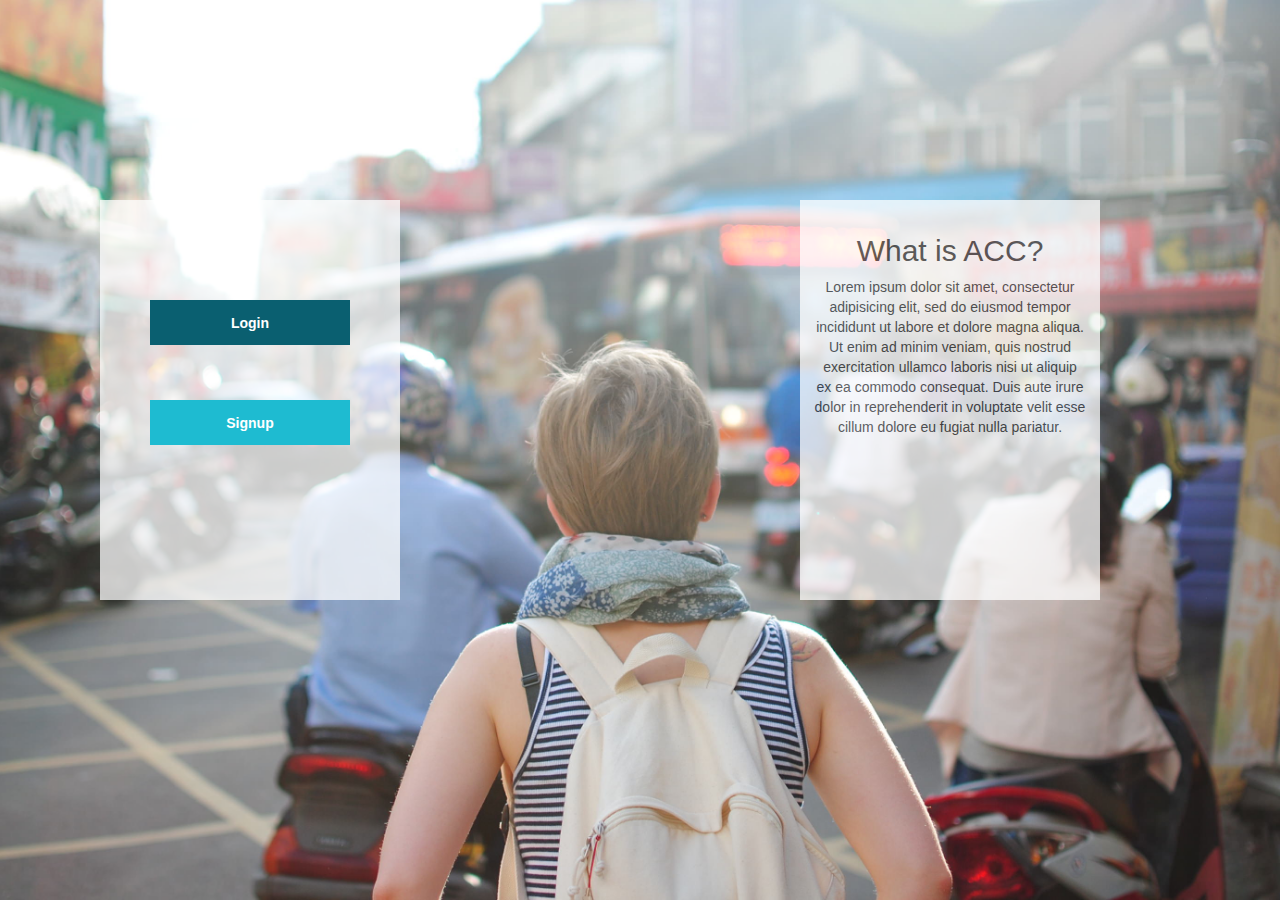
<file: index2.html>
<!DOCTYPE html>
<html>
<head>
  <meta charset="utf-8">
  <link rel="stylesheet" href="https://maxcdn.bootstrapcdn.com/bootstrap/3.3.7/css/bootstrap.min.css" integrity="sha384-BVYiiSIFeK1dGmJRAkycuHAHRg32OmUcww7on3RYdg4Va+PmSTsz/K68vbdEjh4u" crossorigin="anonymous">
  <link rel="stylesheet" href="css/styles.css" type="text/css">
  <title>ACC2</title>
</head>
  <body>
  <div class="hero-image">
    <div class="login">
    </div>
      <button class="login-button" type="button" name="button">Login</button>
      <button class="signup-button" type="button" name="button">Signup</button>
      <div class="about-acc">
        <h2>What is ACC?</h2>
        <p>
          Lorem ipsum dolor sit amet, consectetur adipisicing elit, sed do eiusmod tempor incididunt ut labore et dolore magna aliqua. Ut enim ad minim veniam, quis nostrud exercitation ullamco laboris nisi ut aliquip ex ea commodo consequat. Duis aute irure dolor in reprehenderit in voluptate velit esse cillum dolore eu fugiat nulla pariatur. 
        </p>
      </div>
  </div>
  </body>
</html>
</file>
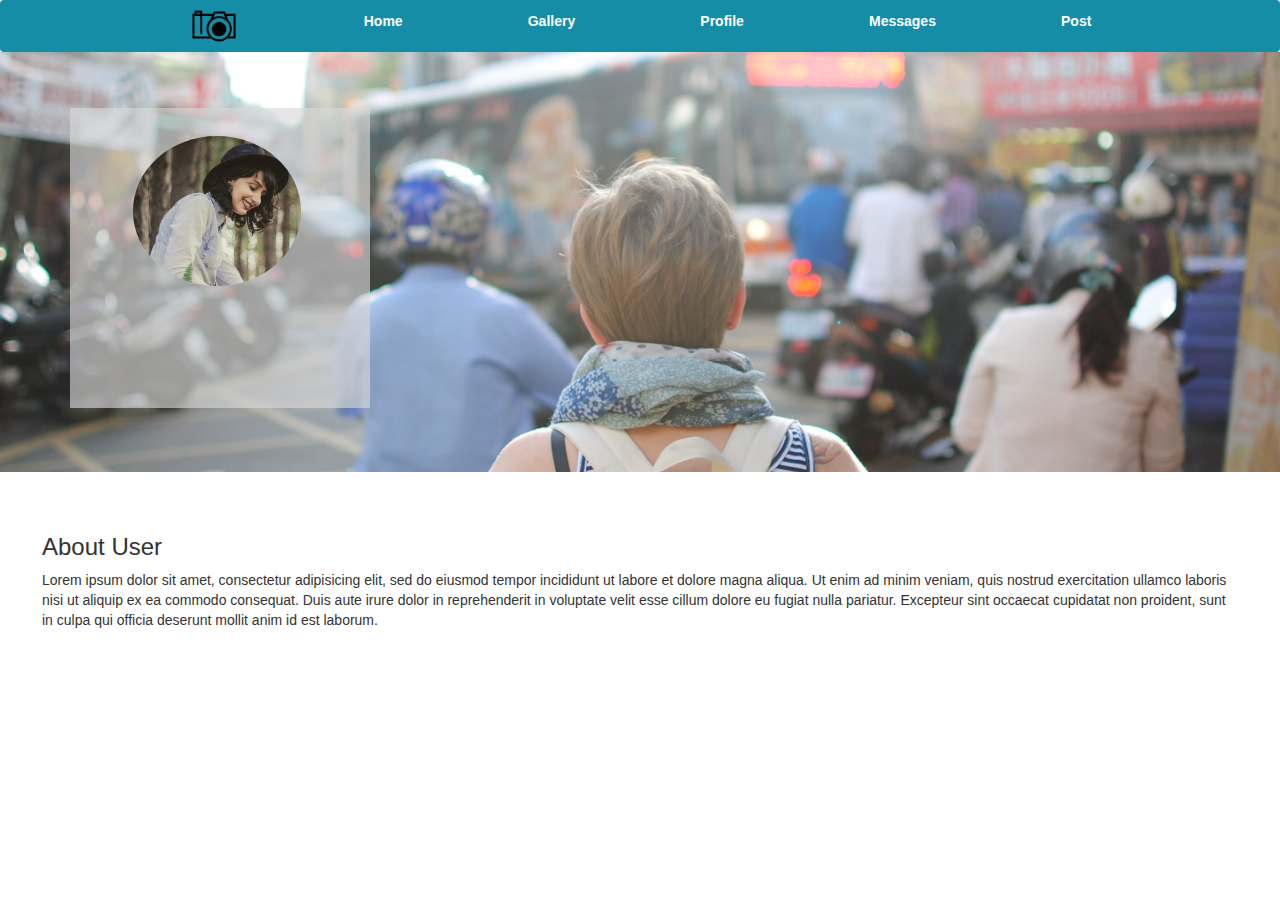
<file: index3.html>
<!DOCTYPE html>
<html>
  <head>
    <meta charset="utf-8">
    <link rel="stylesheet" href="https://maxcdn.bootstrapcdn.com/bootstrap/3.3.7/css/bootstrap.min.css" integrity="sha384-BVYiiSIFeK1dGmJRAkycuHAHRg32OmUcww7on3RYdg4Va+PmSTsz/K68vbdEjh4u" crossorigin="anonymous">
    <link rel="stylesheet" href="css/styles.css" type="text/css">
    <title>ACC3</title>
  </head>
  <body>
    <header>
      <div class="navbar">
        <img class="logo" src="img/camera3.png" alt="camera" />
          <li>Home</li>
          <li>Gallery</li>
          <li>Profile</li>
          <li>Messages</li>
          <li>Post</li>
      </div>
    </header>
    <div class="profile-hero">
      <div class="user-info">
      </div>
      <img class="profile-pic"src="img/womanwithhat.jpg" alt="" />
    </div>
    <div class="user-about">
      <h3>About User</h3>
      <p>
        Lorem ipsum dolor sit amet, consectetur adipisicing elit, sed do eiusmod tempor incididunt ut labore et dolore magna aliqua. Ut enim ad minim veniam, quis nostrud exercitation ullamco laboris nisi ut aliquip ex ea commodo consequat. Duis aute irure dolor in reprehenderit in voluptate velit esse cillum dolore eu fugiat nulla pariatur. Excepteur sint occaecat cupidatat non proident, sunt in culpa qui officia deserunt mollit anim id est laborum.
      </p>
    </div>
  </body>
</html>
</file>
<file: css/styles.css>
* {
  margin: 0;
  padding: 0; }

.navbar {
  background-color: #158DA6;
  color: white;
  font-weight: bold;
  display: flex;
  justify-content: space-around;
  margin-bottom: 0; }
  .navbar li {
    list-style-type: none;
    padding-top: 10px; }

.logo {
  height: 50px;
  width: 50px; }

.gallery {
  display: flex;
  justify-content: center;
  flex-wrap: wrap; }

.image1 {
  background-image: url("../img/car.jpg");
  height: 300px;
  background-size: cover;
  background-position: center;
  width: 300px; }

.image2 {
  background-image: url("../img/trainstation.jpg");
  height: 300px;
  background-size: cover;
  background-position: center;
  width: 300px; }

.image3 {
  background-image: url("../img/waves.JPG");
  height: 300px;
  background-size: cover;
  background-position: center;
  width: 300px; }

.instagram {
  display: flex;
  flex-direction: column;
  justify-content: center;
  align-items: center; }

.thumbnail {
  border: 1px solid black;
  height: 130px;
  width: 100px;
  background-color: steelblue; }

.card {
  border: 1px solid black;
  text-align: center;
  margin-top: 2em; }

.card-photo {
  height: 300px;
  width: 400px; }

.popular {
  display: flex;
  flex-direction: column;
  justify-content: center;
  align-items: center; }

.hero-image {
  background-image: url("../img/travelpic.jpg");
  background-repeat: no-repeat;
  background-size: cover;
  background-position: right;
  height: 100vh;
  position: relative; }

.login {
  opacity: 0.74;
  background: #FFFFFF;
  height: 400px;
  width: 300px;
  position: relative;
  top: 200px;
  left: 100px; }

.about-acc {
  opacity: 0.74;
  background: #FFFFFF;
  height: 400px;
  width: 300px;
  position: absolute;
  top: 200px;
  left: 800px; }

.about-acc {
  text-align: center;
  padding: 1em; }

.login-button {
  background-color: #0A5F70;
  position: absolute;
  left: 150px;
  top: 300px;
  height: 45px;
  width: 200px;
  border: none;
  color: white;
  font-weight: bold; }

.signup-button {
  height: 45px;
  width: 200px;
  border: none;
  color: white;
  font-weight: bold;
  background-color: #1EBBD1;
  position: absolute;
  left: 150px;
  top: 400px; }

.profile-hero {
  background-image: url("../img/travelpic.jpg");
  background-repeat: no-repeat;
  background-size: cover;
  background-position: right;
  height: 30em;
  position: relative; }

.user-info {
  opacity: 0.64;
  background: #D8D8D8;
  height: 300px;
  width: 300px;
  position: absolute;
  top: 4em;
  left: 5em; }

.profile-pic {
  position: absolute;
  z-index: 1000;
  border-radius: 50%;
  height: 150px;
  top: 6em;
  left: 9.5em; }

.user-about {
  text-align: left;
  padding: 3em; }

/*# sourceMappingURL=styles.css.map */
</file>
